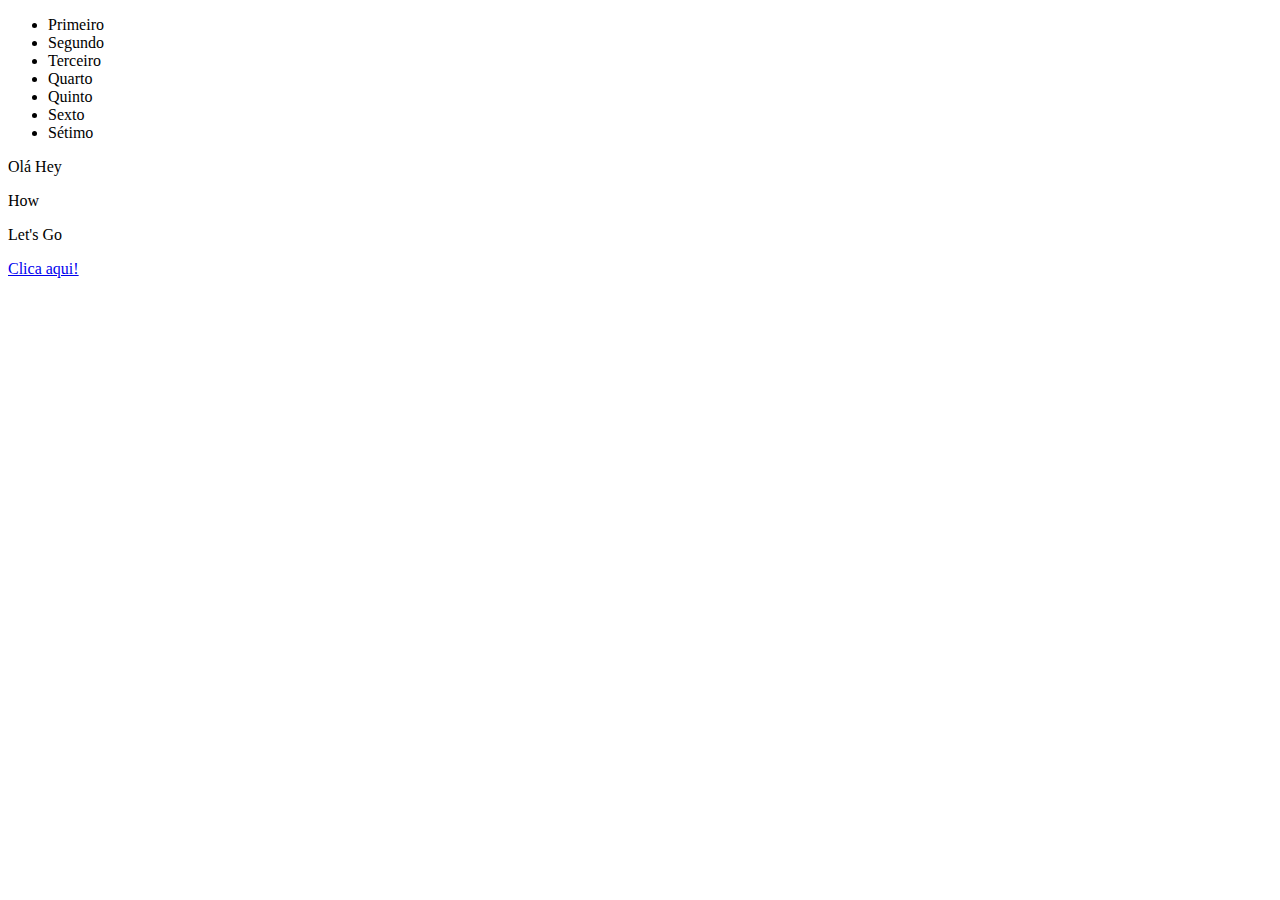
<file: css-intermediario/index.html>
<!DOCTYPE html>
<html lang="pt-br">
<head>
    <meta charset="UTF-8">
    <meta name="viewport" content="width=device-width, initial-scale=1.0">
    <title>Position</title>
</head>
<body>
    <ul>
        <li>Primeiro</li>
        <li>Segundo</li>
        <li>Terceiro</li>
        <li>Quarto</li>
        <li>Quinto</li>
        <li>Sexto</li>
        <li>Sétimo</li>
        
    </ul>
    <div class="container">
        <span>Olá</span>
        <span>Hey</span>
        <p>How</p>
        <p>Let's Go</p>
        <a href="#">Clica aqui!</a>
    </div>
</body>
</html>
</file>
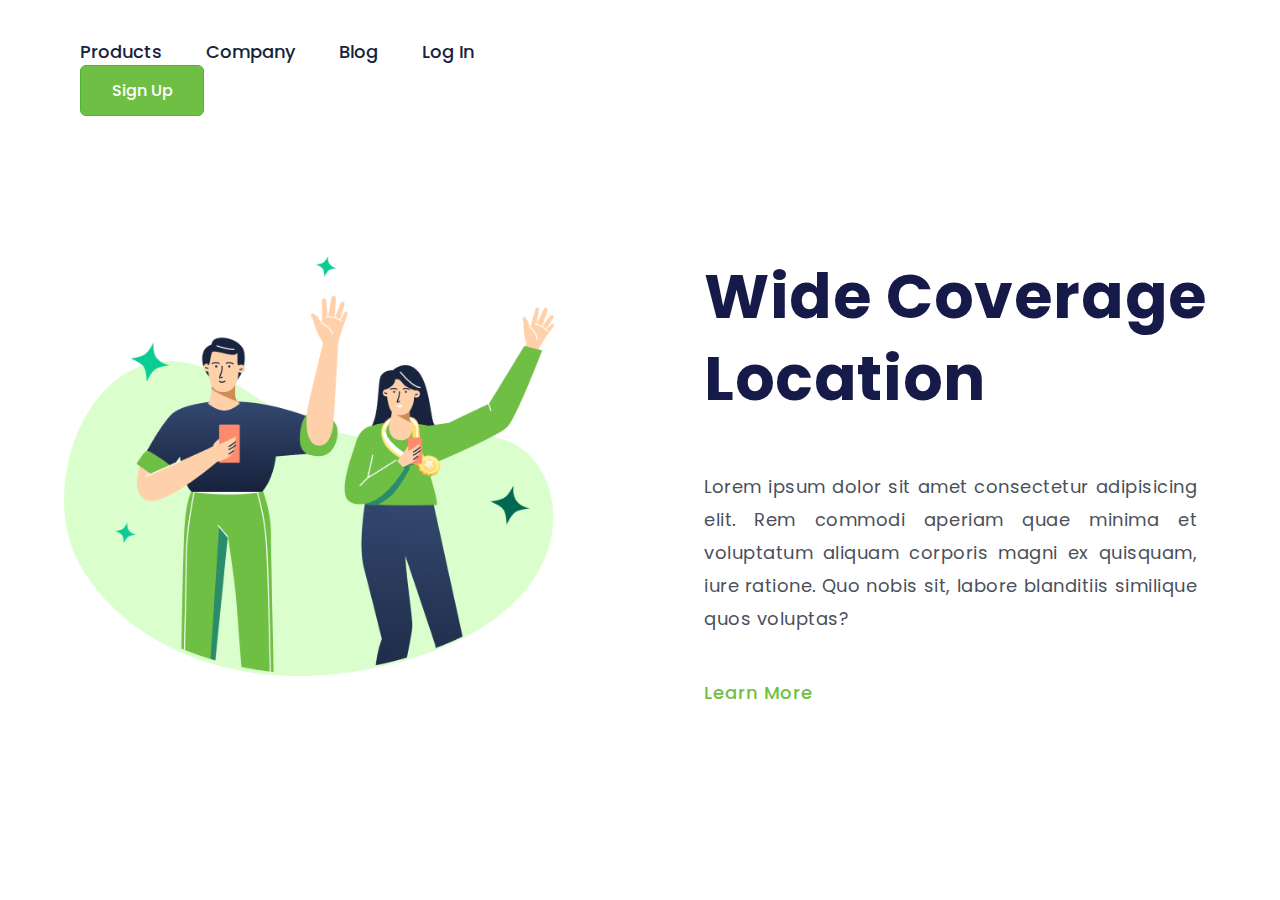
<file: desafio-1-css-intermediario/index.html>
<!DOCTYPE html>
<html lang="pt-br">
<head>
    <meta charset="UTF-8">
    <meta name="viewport" content="width=device-width, initial-scale=1.0">
    <link rel="preconnect" href="https://fonts.googleapis.com">
    <link rel="preconnect" href="https://fonts.gstatic.com" crossorigin>
    <link
        href="https://fonts.googleapis.com/css2?family=Poppins:ital,wght@0,100;0,200;0,300;0,400;0,500;0,600;0,700;0,800;0,900;1,100;1,200;1,300;1,400;1,500;1,600;1,700;1,800;1,900&display=swap"
        rel="stylesheet">
    <link rel="stylesheet" href="style.css">
    <title>Desafio CSS</title>
</head>
<body>
    <div class="wrapper">
        <section class="container-right">
            <input type="checkbox" id="menu-toggle">
            <label for="menu-toggle" class="hamburger">☰</label>
            <header>
                <a class="link-header">Products</a>
                <a class="link-header">Company</a>
                <a class="link-header">Blog</a>
                <a class="link-header">Log In </a>
                <button class="button-header">Sign Up</button>
            </header>
            <img src="./img/wide.png" alt="Wide-Coverage-Location">
        </section>
        <section class="container-left">
            <h1>Wide Coverage Location</h1>
            <p>Lorem ipsum dolor sit amet consectetur adipisicing elit. Rem commodi aperiam quae minima et voluptatum aliquam corporis magni ex quisquam, iure ratione. Quo nobis sit, labore blanditiis similique quos voluptas?</p>
            <button class="button-main">Learn More</button>
        </section>
    </div>
</body>
</html>
</file>
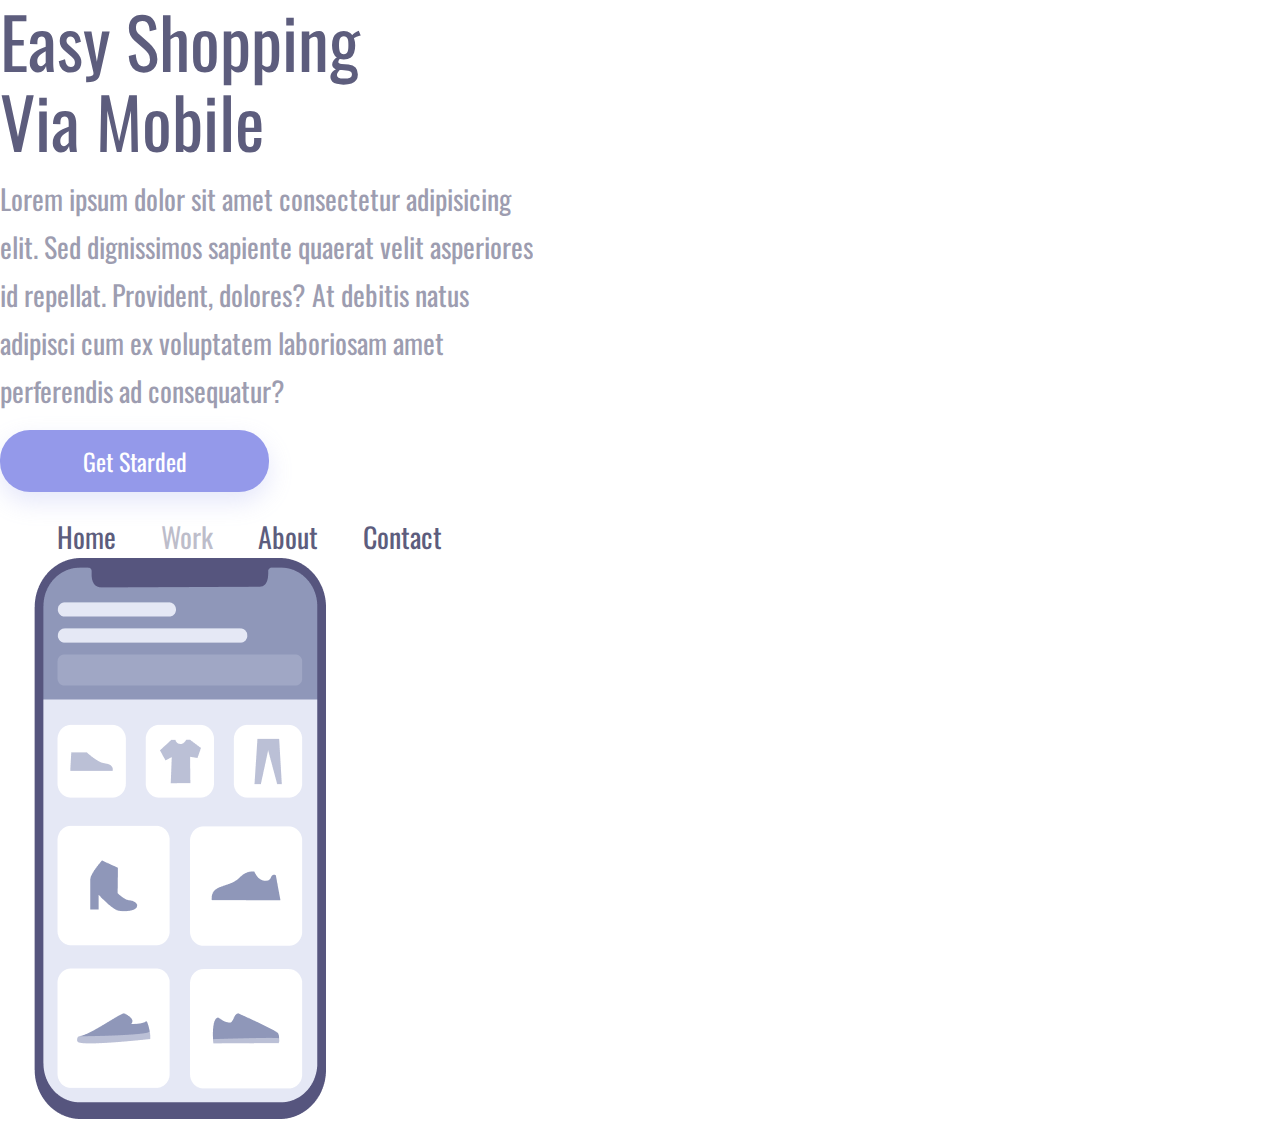
<file: Projeto-1/index.html>
<!DOCTYPE html>
<html lang="en">

<head>
    <meta charset="UTF-8">
    <meta name="viewport" content="width=device-width, initial-scale=1.0">
    <link rel="preconnect" href="https://fonts.googleapis.com">
    <link rel="preconnect" href="https://fonts.gstatic.com" crossorigin>
    <link href="https://fonts.googleapis.com/css2?family=Oswald:wght@200..700&display=swap" rel="stylesheet">
    <link rel="stylesheet" href="./style.css">
    <title>CSS - Projeto</title>
</head>
<body>
    <section>
        <h1>Easy Shopping Via Mobile</h1>
        <p>Lorem ipsum dolor sit amet consectetur adipisicing elit. Sed dignissimos sapiente quaerat velit asperiores id repellat. Provident, dolores? At debitis natus adipisci cum ex voluptatem laboriosam amet perferendis ad consequatur?</p>
        <button>Get Starded</button>
    </section>
    <section>
        <header>
            <a>Home</a>
            <a>Work</a>
            <a>About</a>
            <a>Contact</a>
        </header>
        <img src="./assets/girl-cellphone.png" alt="girl-cellphone">
    </section>
</body>

</html>
</file>
<file: desafio-1-css-intermediario/style.css>
* {
    font-family: "Poppins", sans-serif;
    margin: 0;
    padding: 0;
    box-sizing: border-box;
}

.wrapper {
    width: 100vw;
    height: 30vh;
    display: flex;
    align-items: center;
    justify-content: center;
}

.container-left {
    display: inline-block;
    width: 50%;
    height: 100%;
}

.container-right {
    display: inline-block;
    height: 100%;
    width: 50%;
    /* corrigido */
}

img {
    position: relative;
    margin-left: 10%;
}

header {
    margin: 40px 0 140px 10px;
    margin-left: 80px;
}

.link-header {
    font-family: 'Poppins', sans-serif;
    font-weight: 500;
    font-size: 18px;
    line-height: 100%;
    color: #17233D;
    margin-right: 40px;
    cursor: pointer;
}

.button-header {
    background: #6fbf44;
    border-radius: 6px;
    width: 124px;
    height: 51px;
    border: 1px solid #4cb538;
    font-family: 'Poppins', sans-serif;
    font-weight: 500;
    font-size: 16px;
    line-height: 100%;
    color: #ffffff;
    cursor: pointer;
}

img {
    width: 500.18px;
}

section {
    display: inline-block;
}

h1 {
    font-weight: 700;
    font-size: 62px;
    line-height: 82px;
    color: #161A49;
    letter-spacing: 0.6px;
    margin: 40% 0 0 10%;
    margin-bottom: 50px;
    width: 582px;
    height: 164px;
}

p {
    font-weight: 400;
    font-size: 18px;
    line-height: 33px;
    color: #4B505A;
    width: 493px;
    height: 99px;
    margin: 40px 0 0 10%;
    margin-bottom: 65px;
    letter-spacing: 0.5px;
    text-align: justify;
}

.button-main {
    font-weight: 500;
    font-size: 18px;
    line-height: 100%;
    color: #6FBF44;
    letter-spacing: 1px;
    margin: 50px 0 0 10%;
    border: none;
    background: #ffffff;
    cursor: pointer;
}

.button-header:hover,
.button-main:hover {
    /* Ao passar o mouse sobre o botão */
    opacity: 0.4;
}

a:hover {
    /* Ao passar o mouse sobre o link */
    opacity: 0.4;
}

a:active {
    /* Ao clicar no link */
    opacity: 0.8;
}

/* MENU HAMBURGUER – fica escondido no desktop */
#menu-toggle {
    display: none;
}

.hamburger {
    display: none;
    font-size: 40px;
    cursor: pointer;
    margin: 30px 0 0 20px;
}

@media screen and (max-width: 800px) {

    .wrapper {
        display: block;
    }

    .hamburger {
        display: block;
    }

    /* Quando clicar no menu, mostra os links */
    #menu-toggle:checked~header {
        display: flex;
        flex-direction: column;
        gap: 20px;
    }

    .container-left {
        width: 100%;
        height: 50%;
        margin: 0;
        padding: 0;
    }

    .container-right {
        display: block;
        height: auto;
        width: 100%;
        /* corrigido */
        position: static;
        padding: 40px;
    }

    img {
        position: static;
        max-width: 80%;
        max-height: 50%;
    }

    header {
        display: none;
    }

    h1 {
        font-size: 40px;
        line-height: 52px;
        width: auto;
        margin: 40px 58px 0 50px;
        text-align: center;
    }

    p {
        margin: 15px 50px 100px;
        width: auto;
        text-align: justify;
        font-size: 17px;
        font-weight: 30px;
        line-height: 24px;
    }

    .button-main {
        display: block;
        margin: 0 auto;
        font-size: 17px;
        font-weight: bold;
    }

    

    .hamburger:hover {
        /* Ao passar o mouse sobre o link */
        opacity: 0.4;
    }

    .hamburger:active {
        /* Ao clicar no link */
        opacity: 0.8;
    }

}

@media screen and (max-width: 400px) {
    .container-left {
        height: 80%;
    }
}
</file>
<file: Projeto-1/style.css>
* {
    margin: 0;
    padding: 0;
    box-sizing: border-box;
    font-family: 'Oswald', sans-serif;
    font-weight: 400;
    color: #5d5d7d;
}

.wrapper {
    width: 100vw;
    height: 100vh;
}

.container-left {
    display: inline-block;
    width: 60%;
    margin-top: 25%;
    padding-left: 136px; 
}


.container-right {
    display: inline-block;
    background-color: rgba(93, 93, 125, 0.16);
    height: 100vh;
    width: 40%;
    position: absolute;
}

img {
    position: relative;
    top: 20%;
    right: 130px;
}

h1 {
    font-size: 70px;
    line-height: 80px;
    width: 368px;
}

p {
    font-size: 28px;
    line-height: 48px;
    opacity: 0.6;
    margin: 15px 0;
    width: 540px;
}

button {
    width: 269px;
    height: 62px;
    background: #9499ea;
    box-shadow: 0px 10px 24px rgba(148, 153, 234, 0.24);
    cursor: pointer;
    font-size: 24px;
    color: #ffffff;
    line-height: 36px;
    text-align: center;
    border: none;
    border-radius: 30px;
}

button:hover { /* Ao passar o mouse sobre o botão */
    opacity: .8;
}

button:active { /* Ao clicar no botão */
    opacity: .05;
}

a {
    font-size: 28px;
    line-height: 42px;
    margin-right: 41px;
    cursor: pointer;
}

a:nth-child(2) { /* Segundo link */
    opacity: 0.4;
}

a:hover { /* Ao passar o mouse sobre o link */
    opacity: 0.4;
}

a:active { /* Ao clicar no link */
    opacity: 0.8; 
}

header {
    margin: 24px 0 0 57px
}

@media screen and (max-width: 900px) {
    .container-left, {
        display: block;
        width: 100%;
        height: 50%;
        padding: 0;
        margin: 0;
    }

    .container-right {
        display: block;
        height: auto;
        width: 100%;
        position: static;
        padding: 40px;
    }

    img {
        position: static;
        max-width: 90%;
    }

    header {
        display: none;
    }

    h1 {
        font-size: 36px;
        line-height: 52px;
        width: auto;
        margin: 58px 50px 0 50px;
        text-align: center;
    }

    p {
        margin: 15px 40px;
        width: auto;
        text-align: center;
        font-size: 14px;
        line-height: 24px;
    }

    button {
        display: block;
        margin: 0 auto;
    }
}

@media screen and (max-width: 330px) {
    .container-left {
        height: 70%;
    }
}
</file>
